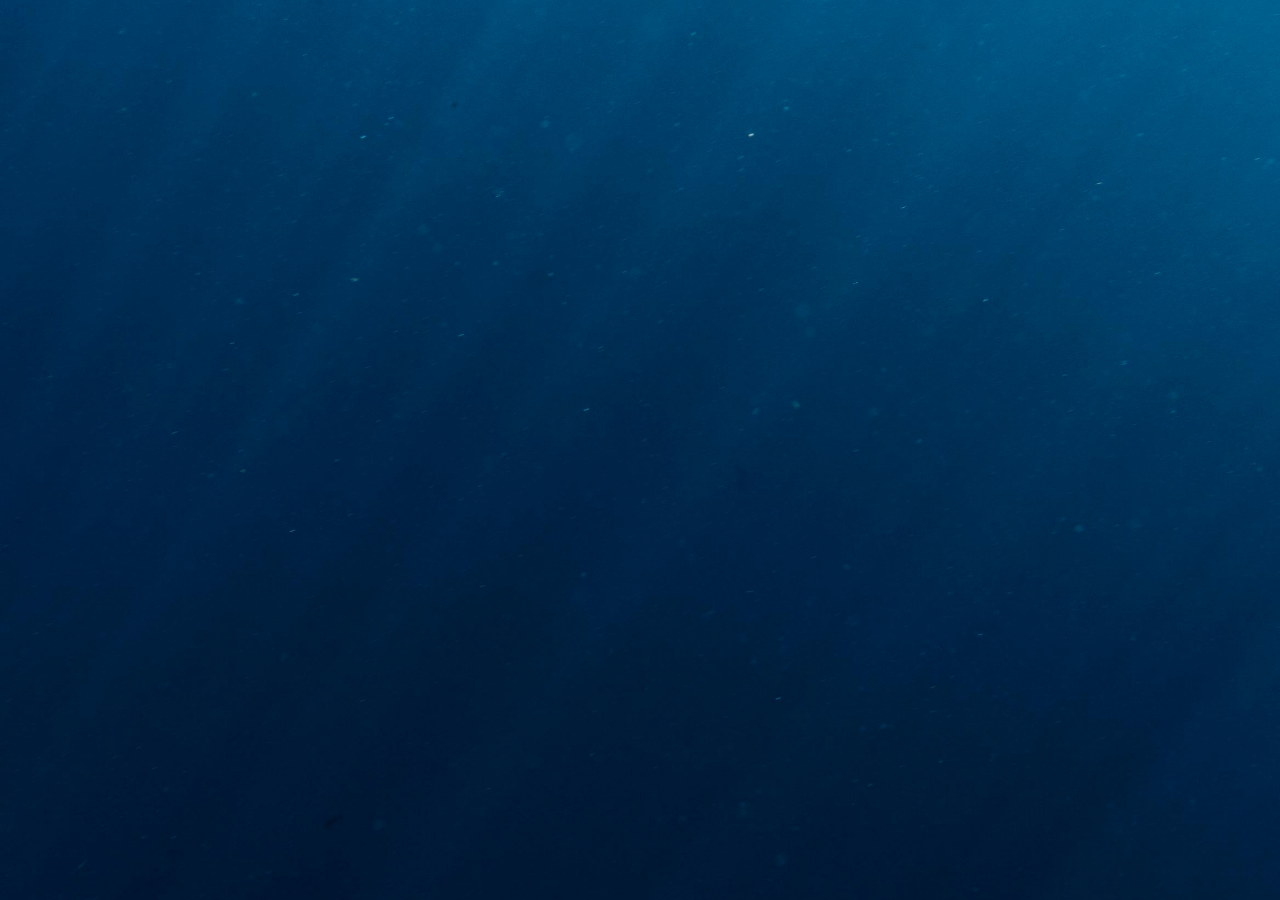
<file: index.html>
<!doctype html>
<html lang="en">
  <head>
    <meta charset="UTF-8" />
    <link rel="icon" href="graphics/headphone-blue-favicon.ico" />
    <meta name="viewport" content="width=device-width initial-scale=1"/>
    <meta property="og:title" content="DJ Nick Horne"/> 
    <meta property="og:image" content="https://i.ibb.co/pBVjVhGG/nh-Greece-Thumbnail-Logo.jpg"/>
    <meta property="og:image:secure_url" content="https://i.ibb.co/pBVjVhGG/nh-Greece-Thumbnail-Logo.jpg"/>
    <meta property="og:image:type" content="image/jpeg" /> 
    <meta property="og:description" content="London based House and Commercial Nightclub DJ"/>
    <meta property="og:url" content="https://djnickhorne.com"/>
    <meta property="og:image:width" content="1200px"/>
    <meta property="og:image:height" content="627px"/>
    <meta property="og:type" content="website"/>
    <script type="module" crossorigin src="/assets/index-CqIwW8fz.js"></script>
    <link rel="stylesheet" crossorigin href="/assets/index-SuzPJAUU.css">
  </head>
  <body>
    <div id="root"></div>
  </body>
</html>
</file>
<file: assets/index-SuzPJAUU.css>
body{font-family:Arial;margin-bottom:100px;background-image:url(../images/bg.jpg);background-size:cover;background-repeat:no-repeat;background-position:center;overflow-x:hidden}.headshot{height:140px;border-radius:100px;display:flex;justify-content:center;align-items:center;flex-direction:column;cursor:s-resize;margin:100px auto 0;transition:transform .3s}.headshot:hover{transform:scale(1.15)}.logo{height:175px;display:flex;justify-content:center;align-items:center;flex-direction:column;margin:-45px auto -54px}.paragraph1{font-weight:lighter;text-align:center;margin-bottom:50px;color:#fff;font-size:15px;letter-spacing:.3px;line-height:20px}.paragraph2{font-weight:lighter;text-align:center;margin-bottom:-30px;margin-top:50px;color:#fff;font-size:15px;letter-spacing:.3px;line-height:20px}.paragraph3{font-weight:lighter;text-align:center;margin-bottom:0;margin-top:50px;color:#fff;font-size:16px;letter-spacing:.8px;line-height:20px;text-transform:uppercase}.video1{display:flex;justify-content:center;align-items:center;margin:0 auto;border:1px;border-style:solid;border-color:#00c2fd;border-radius:4px;box-shadow:1px 1px 15px #000;width:560px;height:315px}@media (max-width: 700px){.video1{width:360px;height:220px;display:flex;justify-content:center;align-items:center;flex-direction:column}}.email-link{font-weight:700;color:#fff;cursor:pointer}.spotify{margin-top:0;margin-bottom:-30px;width:100%;height:154px;border:none}.mixcloud{margin-top:0;margin-bottom:-50px;width:100%;height:160px;border:none}.footer-button{height:40px;width:40px;display:inline-block;text-align:center;margin-left:5px;margin-right:5px;cursor:pointer;transition:.2s}.footer-button:hover{transform:scale(1.15)}.insta-button,.facebook-button,.soundcloud-button,.youtube-button{height:45px}.spotify-button{margin-top:5px;height:35px}.logo-container{position:relative}.top-left-logo{height:50px;position:absolute;top:13px;left:15px;position:fixed;cursor:pointer;transition:transform .2s;z-index:2}.top-left-logo:hover{transform:scale(1.07)}li{display:table-cell;position:relative;height:50px;width:80px;letter-spacing:.8px;margin-right:10px;margin-left:10px;background-color:transparent;cursor:pointer;text-transform:uppercase;font-size:15px;transition:all .2s ease-in-out;text-align:center;float:left;padding:11px 0}ul{margin:0 auto;padding:0;list-style:none;display:table;text-align:center}.buttons{color:#fff;text-transform:uppercase;text-decoration:none;letter-spacing:.15em;display:inline-block;padding:10px;position:relative;margin-top:10px;transition:all .3s linear}.contact{margin-left:2px}.mobile-buttons{color:#fff;text-transform:uppercase;text-decoration:none;letter-spacing:.15em;display:inline-block;padding:10px;position:relative;margin-top:10px}.buttons:after{background:none repeat scroll 0 0 transparent;bottom:0;content:"";display:block;height:2px;left:50%;position:absolute;background:#fff;transition:width .3s ease 0s,left .3s ease 0s;width:0}.buttons:hover:after{width:100%;left:0}.header{height:78px;background:linear-gradient(rgb(0,0,0,.6),transparent);backdrop-filter:none;-webkit-backdrop-filter:blur(10px);backdrop-filter:blur(10px);border:none;display:flex;flex-direction:row;justify-content:center;position:fixed;left:-1px;right:-1px;top:0;z-index:1}.sidebar{position:fixed;top:0;right:0;height:100vh;width:250px;z-index:999;background-color:#ffffff0d;-webkit-backdrop-filter:blur(10px);backdrop-filter:blur(10px);box-shadow:-10px 0 10px #0000001a;display:none;flex-direction:column;align-items:flex-start;justify-content:flex-start;opacity:1;transition:.5s}.sidebar li{width:100%}.hamburger-menu-container{position:relative}.hamburger-menu{height:33px;position:absolute;top:22px;right:25px;position:fixed;cursor:pointer;z-index:2;opacity:1}.hamburger-menu:hover{transform:scale(1.07)}.show-sidebar{display:none}@media (max-width: 700px){.hideOnMobile{display:none}.show-sidebar{display:block}}.footer{display:flex;justify-content:center;align-items:center;margin:0 auto 40px}.open{display:flex;right:0}.closed{display:flex;right:-250px}@media (max-width: 400px){.sidebar{width:100%}.closed{display:block;right:-500px}}.gallery{--g: 6px;display:grid;margin:-40px auto -30px;width:500px;aspect-ratio:1;grid:auto-flow 1fr/repeat(3,1fr);gap:var(--g)}@media (max-width: 400px){.gallery{width:380px}}.gallery img{width:100%;height:100%;object-fit:cover;filter:grayscale();cursor:pointer;transition:.45s}.gallery img:hover{filter:grayscale(0)}.gallery img:nth-child(2){grid-area:1/2/span 2/span 2;clip-path:polygon(0 0,100% 0,100% 100%,calc(50% + var(--g)/4) 100%,0 calc(50% - var(--g)/4))}.gallery img:nth-child(3){grid-area:2/1/span 2/span 2;clip-path:polygon(0 0,calc(50% - var(--g)/4) 0,100% calc(50% + var(--g)/4),100% 100%,0 100%)}body{margin:0;min-height:100vh;display:grid;place-content:center}.spacing{margin-bottom:80px}.about-container{display:flex;flex-direction:row;align-items:center;justify-content:center;column-gap:30px;margin-bottom:50px;margin-top:25px}.text-container{font-weight:lighter;color:#fff;font-size:18px;letter-spacing:.3px;line-height:20px;text-align:right;width:400px;min-width:300px;max-width:420px}.text-container2{font-weight:lighter;color:#fff;font-size:18px;letter-spacing:.3px;line-height:20px;text-align:left;width:400px;min-width:300px;max-width:420px}.image{height:350px;width:400px;float:right;object-fit:cover;border-radius:10px;transition:.2s}.image:hover{transform:scale(1.03)}.image2{display:flex;height:350px;width:400px;float:left;object-fit:cover;border-radius:10px;transition:.2s}.image2:hover{transform:scale(1.03)}.image-phone{display:none;height:350px;width:400px;object-fit:cover;border-radius:10px;transition:.2s}@media (max-width: 860px) and (min-width: 721px){.image,.image2{height:450px;width:350px;float:none}.text-container,.text-container2{font-size:18px;max-width:90px}.about-container{margin-bottom:20px}}@media (max-width: 720px) and (min-width: 601px){.image,.image2{height:550px;width:300px;float:none}.text-container,.text-container2{max-width:80px}p{font-size:15px}.about-container{margin-bottom:20px}}@media (max-width: 600px){.image{height:250px;width:300px;float:none}.image2{display:none}.text-container,.text-container2{font-size:18px;width:100px;text-align:center}.about-container{margin-bottom:20px;display:flex;justify-content:center;align-items:center;flex-direction:column}.image-phone{height:250px;width:300px;float:none;display:flex}}.music-grid{display:flex;flex-wrap:wrap;flex-direction:row;justify-content:center;column-gap:16px;row-gap:40px;margin-top:30px}.spotify-playlist{width:800px;height:750px;margin-bottom:10px}@media (max-width: 800px) and (min-width: 701px){.spotify-playlist{width:700px}}@media (max-width: 700px) and (min-width: 601px){.spotify-playlist{width:600px}}@media (max-width: 600px) and (min-width: 501px){.spotify-playlist{width:500px}}@media (max-width: 500px) and (min-width: 401px){.spotify-playlist{width:400px}}@media (max-width: 400px) and (min-width: 301px){.spotify-playlist{width:300px}}.mixcloud-container{display:flex;flex-direction:column;margin-top:95px;margin-bottom:-90px}.mixcloud-mix{height:150px;width:1000px;margin-top:-70px}.mixcloud-picture{height:200px;width:1000px;margin-bottom:70px;margin-top:-70px}@media (min-width: 611px) and (max-width: 1080px){.mixcloud-mix{height:150px;width:570px;margin-top:-70px}.mixcloud-picture{height:200px;width:570px;margin-bottom:70px;margin-top:-70px}}@media (max-width: 610px){.mixcloud-mix{height:150px;width:360px;margin-top:-70px}.mixcloud-picture{height:200px;width:360px;margin-bottom:70px;margin-top:-70px}}.videos-container{margin:25px auto 0}.videos{border:1px;border-style:solid;border-radius:4px;box-shadow:1px 1px 10px #000;width:560px;height:315px;margin-bottom:50px;margin-right:20px;margin-left:20px}.video-border{display:flex;justify-content:center;align-items:center;flex-wrap:wrap}@media (max-width: 700px) and (min-width: 521px){.videos{width:460px;height:260px}}@media (max-width: 520px){.videos{width:360px;height:205px}}*{margin:0;padding:0;color:#fff}.section-contact{padding-top:10px}.container{display:flex;flex-direction:column;max-width:100%;margin:0 auto;padding-left:64px;padding-right:64px}.contact-header{font-weight:200;text-align:center;letter-spacing:1px;margin-bottom:35px;font-size:30px}p{font-size:18px;line-height:1.5;margin-bottom:32px}form{display:flex;flex-direction:column;flex-wrap:nowrap;grid-gap:16px;padding:20px;background-color:#3d3d3d;border-radius:16px;box-shadow:0 6px 12px #0003;width:100%}.form-group label{display:flex;margin-bottom:5px;font-size:14px}.form-element{-webkit-appearance:none;-moz-appearance:none;appearance:none;outline:none;border:none;margin-right:40px;display:block;width:93%;border-radius:8px;padding:12px 16px;background-color:#1a1a1a;transition:.2s}.form-element:focus{box-shadow:0 0 6px #0000004d;background-color:#00000060}.form-group textarea{resize:none;min-height:100px}.contact-image{width:100%;height:300px;object-fit:cover;object-position:45% 0%;margin-bottom:15px}.submit-group{text-align:left}.submit-group input{padding:10px 14px;background-color:#1a1a1a;border-radius:9px;color:#fff;border-color:#35353566;cursor:pointer;transition:.4s}.submit-group input:hover{color:#9b9b9b;cursor:pointer}textarea{font-family:Arial serif;font-size:14px;cursor:pointer}.spacing-contact{margin-bottom:90px}h2{margin-bottom:20px;margin-top:10px}@media (min-width: 768px){.container{padding-left:64px;padding-right:64px}}@media (min-width: 1024px){.container{padding-left:128px;padding-right:128px}}@media (min-width: 1324px){.container{padding-left:188px;padding-right:188px}}@media (min-width: 1524px){.container{padding-left:248px;padding-right:248px}}@media (min-width: 1824px){.container{padding-left:318px;padding-right:318px}}
</file>
